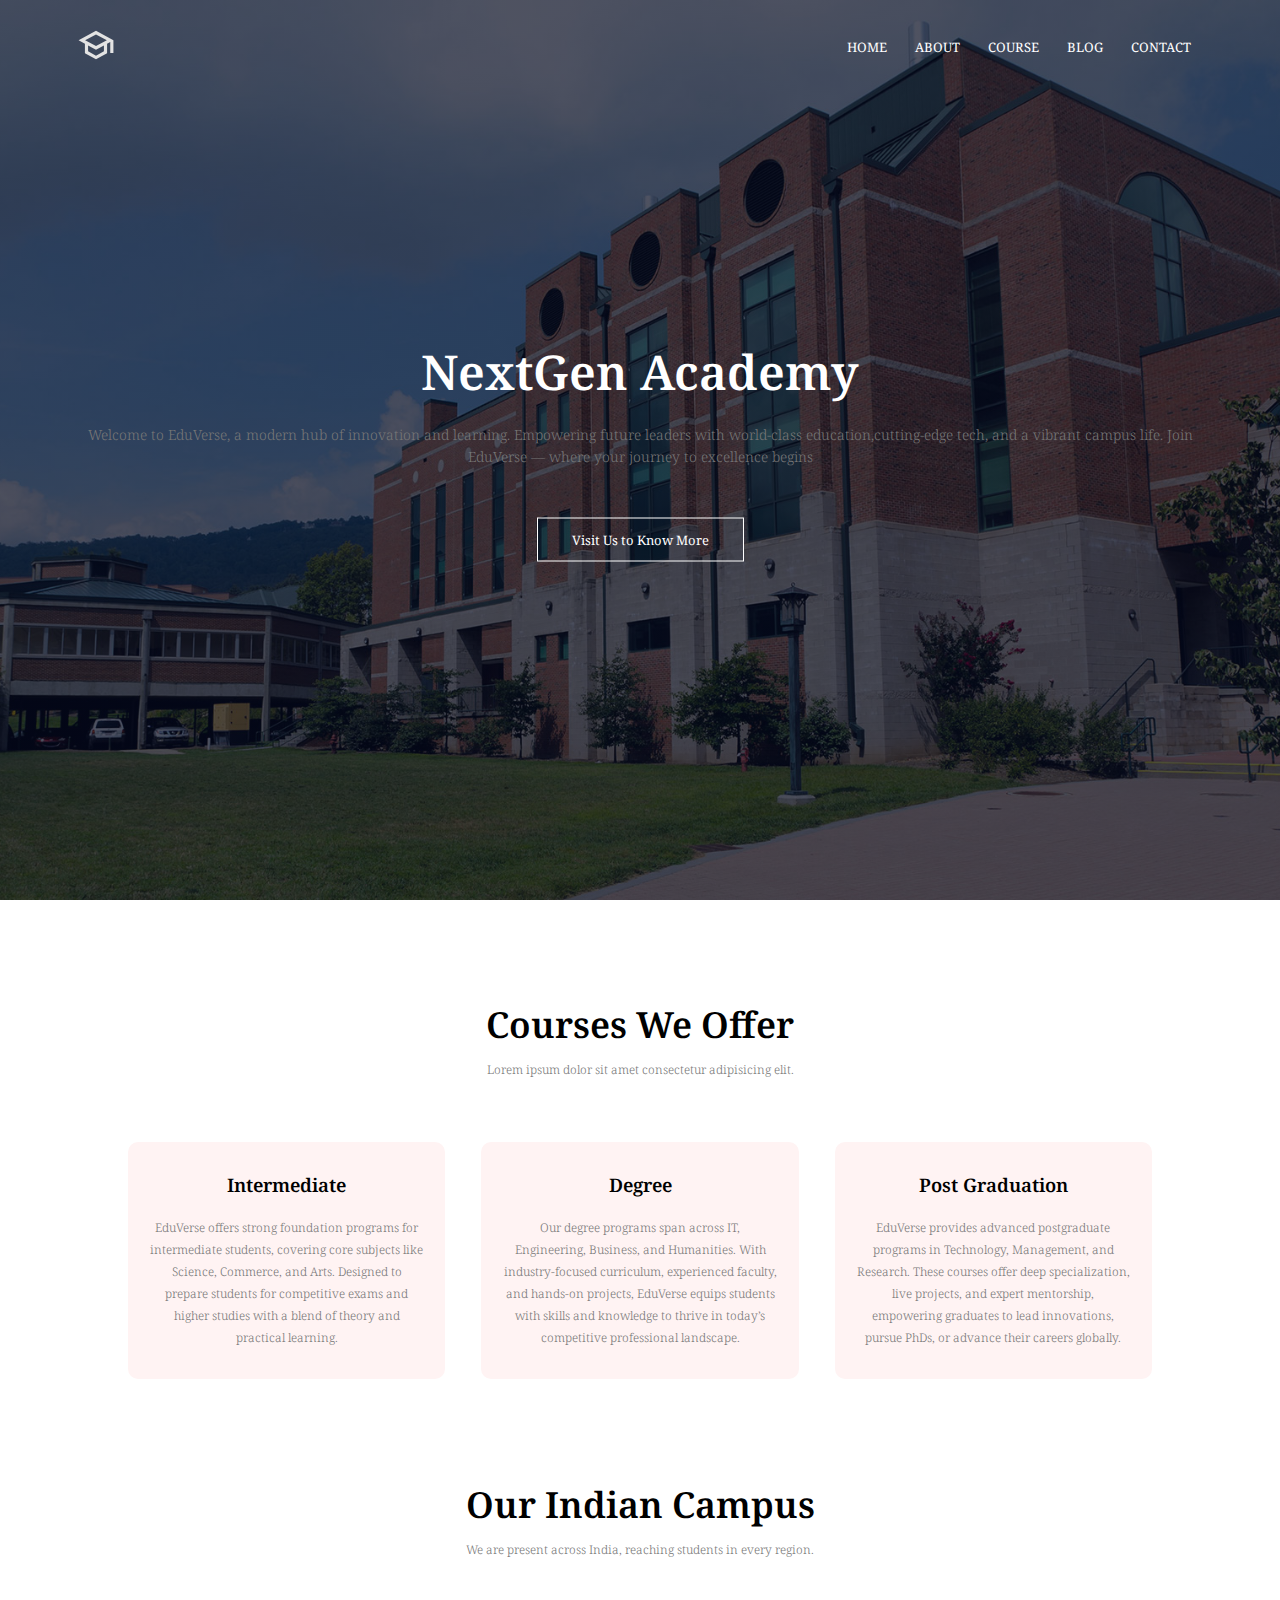
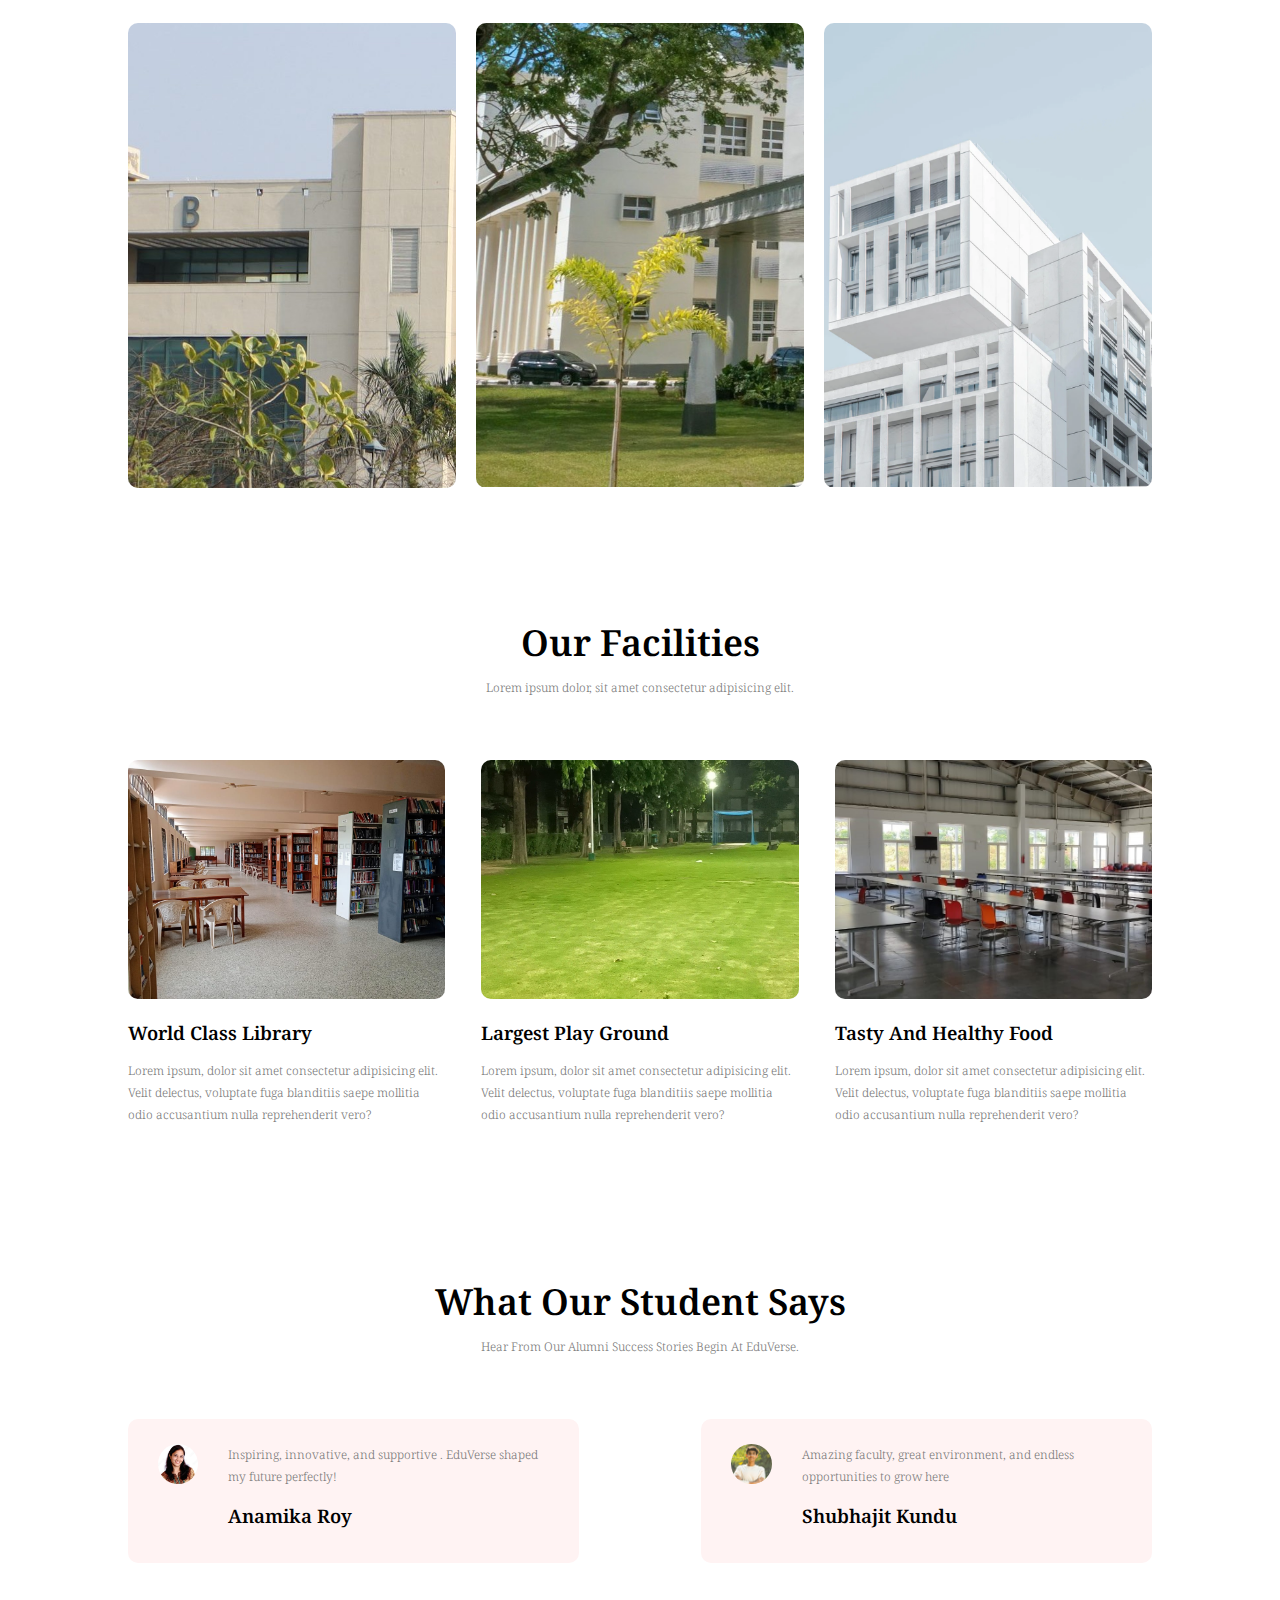
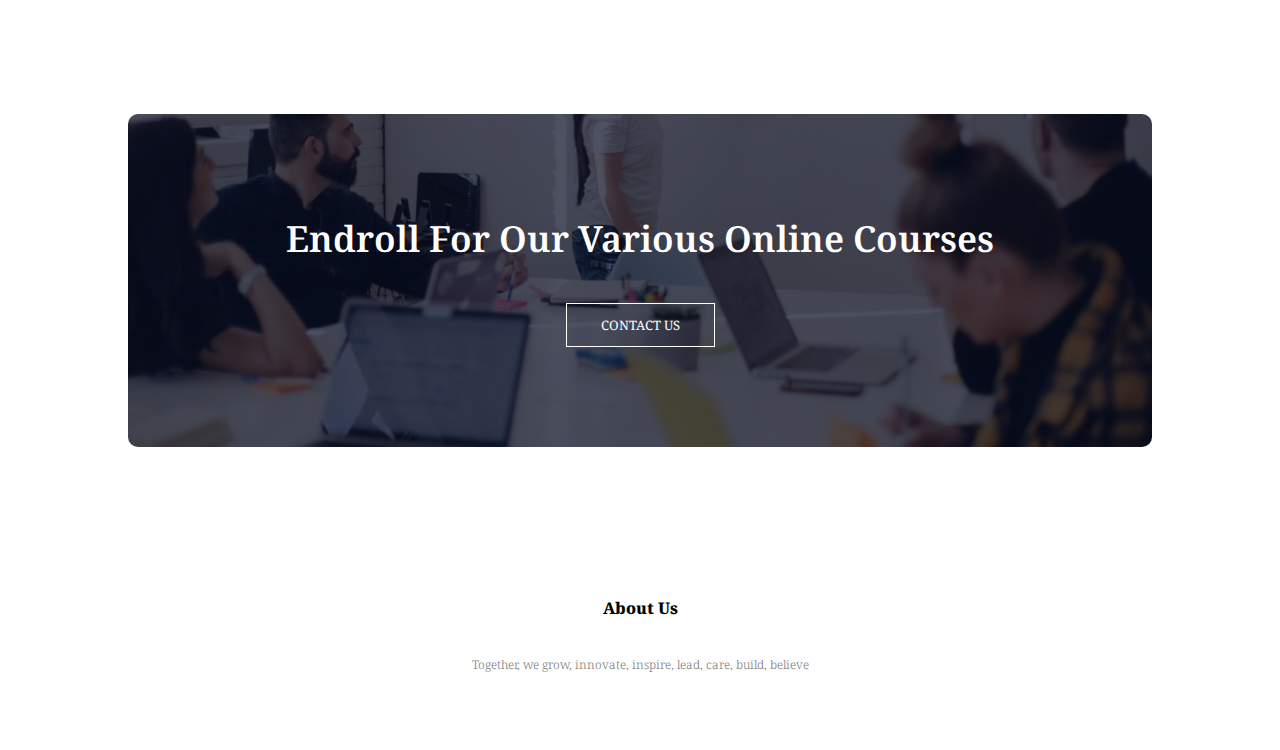
<file: index.html>
<!DOCTYPE html>
<html lang="en">
  <head>
    <meta charset="UTF-8" />
    <meta http-equiv="X-UA-Compatible" content="IE=edge" />
    <meta name="viewport" content="width=device-width, initial-scale=1.0" />
    <title>University Website</title>
    <link rel="stylesheet" href="style.css" />
    <link rel="preconnect" href="https://fonts.googleapis.com" />
    <link rel="preconnect" href="https://fonts.gstatic.com" crossorigin />
    <link
      href="https://fonts.googleapis.com/css2?family=Noto+Serif:ital,wght@0,400;0,700;1,400;1,700&display=swap"
      rel="stylesheet"
    />
    <link rel="stylesheet" href="https://cdnjs.cloudflare.com/ajax/libs/font-awesome/6.2.1/css/all.min.css" integrity="sha512-MV7K8+y+gLIBoVD59lQIYicR65iaqukzvf/nwasF0nqhPay5w/9lJmVM2hMDcnK1OnMGCdVK+iQrJ7lzPJQd1w==" crossorigin="anonymous" referrerpolicy="no-referrer" />    <body>
    <section class="header">
      <nav>
        <a href="index.html" class="logo"><img src="./images/school_24dp_E3E3E3_FILL0_wght400_GRAD0_opsz24.svg" alt="" class="iconlogo" /></a>
        <div class="nav-links" id="navLinks">
          <i class="fa-solid fa fa-xmark" onclick="hideMenu()"></i>
          <ul>
            <li><a href="./index.html">HOME</a></li>
            <li><a href="./about.html">ABOUT</a></li>
            <li><a href="./course.html">COURSE</a></li>
            <li><a href="./blog.html">BLOG</a></li>
            <li><a href="./contact.html">CONTACT</a></li>
          </ul>
        </div>
        <i class="fa-solid fa fa-bars" onclick="showMenu()"></i>
      </nav>
      <div class="text-box">
        <h1>NextGen Academy</h1>
        <p>
          Welcome to EduVerse, a modern hub of innovation and learning. Empowering future leaders with world-class education,cutting-edge tech, and a vibrant campus life. Join EduVerse — where your journey to excellence begins
        </p>
        <a href="" class="hero-btn">Visit Us to Know More</a>
      </div>
    </section>

    <!-- course -->

    <section class="course">
      <h1>Courses We Offer</h1>
      <p>Lorem ipsum dolor sit amet consectetur adipisicing elit.</p>
      <div class="row">
        <div class="course-col">
          <h3>Intermediate</h3>
          <p>EduVerse offers strong foundation programs for intermediate students, covering core subjects like Science, Commerce, and Arts. Designed to prepare students for competitive exams and higher studies with a blend of theory and practical learning.
          </p>
        </div>
        <div class="course-col">
          <h3>Degree</h3>
          <p>Our degree programs span across IT, Engineering, Business, and Humanities. With industry-focused curriculum, experienced faculty, and hands-on projects, EduVerse equips students with skills and knowledge to thrive in today’s competitive professional landscape.
          </p>
        </div>
        <div class="course-col">
          <h3>Post Graduation</h3>
          <p>EduVerse provides advanced postgraduate programs in Technology, Management, and Research. These courses offer deep specialization, live projects, and expert mentorship, empowering graduates to lead innovations, pursue PhDs, or advance their careers globally.
          </p>
        </div>
      </div>
    </section>
<!-- campus -->
    <section class="campus">
      <h1>Our Indian Campus</h1>
      <p>We are present across India, reaching students in every region.</p>
      <div class="row">
        <div class="campus-col">
          <img src="./images/photox-1687709348710-05314eea5476.jpeg" alt="">
          <div class="layer">
            <h3>KOLKATA</h3>
          </div>
        </div>
        <div class="campus-col">
          <img src="./images/delhi college img.jpeg" alt="">
          <div class="layer">
            <h3>DELHI</h3>
          </div>
        </div>
        <div class="campus-col">
          <img src="./images/washington.png" loading="lazy" alt="">
          <div class="layer">
            <h3>PUNE</h3>
          </div>
        </div>
      </div>
    </section>
 <!-- Facilities -->

    <section class="facilities">
      <h1>Our Facilities</h1>
      <p>Lorem ipsum dolor, sit amet consectetur adipisicing elit.</p>
      <div class="row">
        <div class="facilities-col">
          <img src="./images/Libraryimg.jpg" alt="">
          <h3>World Class Library</h3>
          <p>Lorem ipsum, dolor sit amet consectetur adipisicing elit. Velit delectus, voluptate fuga blanditiis saepe mollitia odio accusantium nulla reprehenderit vero?</p>
        </div>
        <div class="facilities-col">
          <img src="./images/playground.jpg" alt="">
          <h3>Largest Play Ground</h3>
          <p>Lorem ipsum, dolor sit amet consectetur adipisicing elit. Velit delectus, voluptate fuga blanditiis saepe mollitia odio accusantium nulla reprehenderit vero?</p>
        </div>
        <div class="facilities-col">
          <img src="./images/mess1.jpeg" alt="">
          <h3>Tasty And Healthy Food</h3>
          <p>Lorem ipsum, dolor sit amet consectetur adipisicing elit. Velit delectus, voluptate fuga blanditiis saepe mollitia odio accusantium nulla reprehenderit vero?</p>
        </div>
      </div>
    </section>

    <!-- testimonials -->

    <section class="testimonials">
      <h1>What Our Student Says</h1>
      <p>Hear From Our Alumni  Success Stories Begin At EduVerse.</p>
      <div class="row">
        <div class="testimonial-col">
          <img src="./images/girlimg.jpg" alt="">
          <div>
            <p>Inspiring, innovative, and supportive . EduVerse shaped my future perfectly!</p>
          <h3>Anamika Roy</h3>
          <i class="fa-solid fa-star"></i>
          <i class="fa-solid fa-star"></i>
          <i class="fa-solid fa-star"></i>
          <i class="fa-solid fa-star"></i>
          <i class="fa-solid fa-star"></i>
          </div>
        </div>
        <div class="testimonial-col">
          <img src="./images/boyimg.jpg" alt="">
          <div>
            <p>Amazing faculty, great environment, and endless opportunities to grow here</p>
          <h3>Shubhajit Kundu</h3>
          <i class="fa-solid fa-star"></i>
          <i class="fa-solid fa-star"></i>
          <i class="fa-solid fa-star"></i>
          <i class="fa-solid fa-star"></i>
          <i class="fa-regular fa-star"></i>
          </div>
        </div>
      </div>
    </section>

    <!----- Call to action ------>

    <section class="cta">
      <h1>Endroll For Our Various Online Courses</h1>
      <a href="" class="hero-btn">CONTACT US</a>
    </section>

    <!--------- footer --------->

    <section class="footer">
      <h4>About Us</h4>
      <p>Together, we grow, innovate, inspire, lead, care, build, believe</p>
      <div class="icons">
        <i class="fa-brands fa-facebook"></i>
        <i class="fa-brands fa-twitter"></i>
        <i class="fa-brands fa-instagram"></i>
        <i class="fa-brands fa-linkedin"></i>
      </div>
    </section>

    <script src="script.js"></script>
  </body>
</html>
</file>
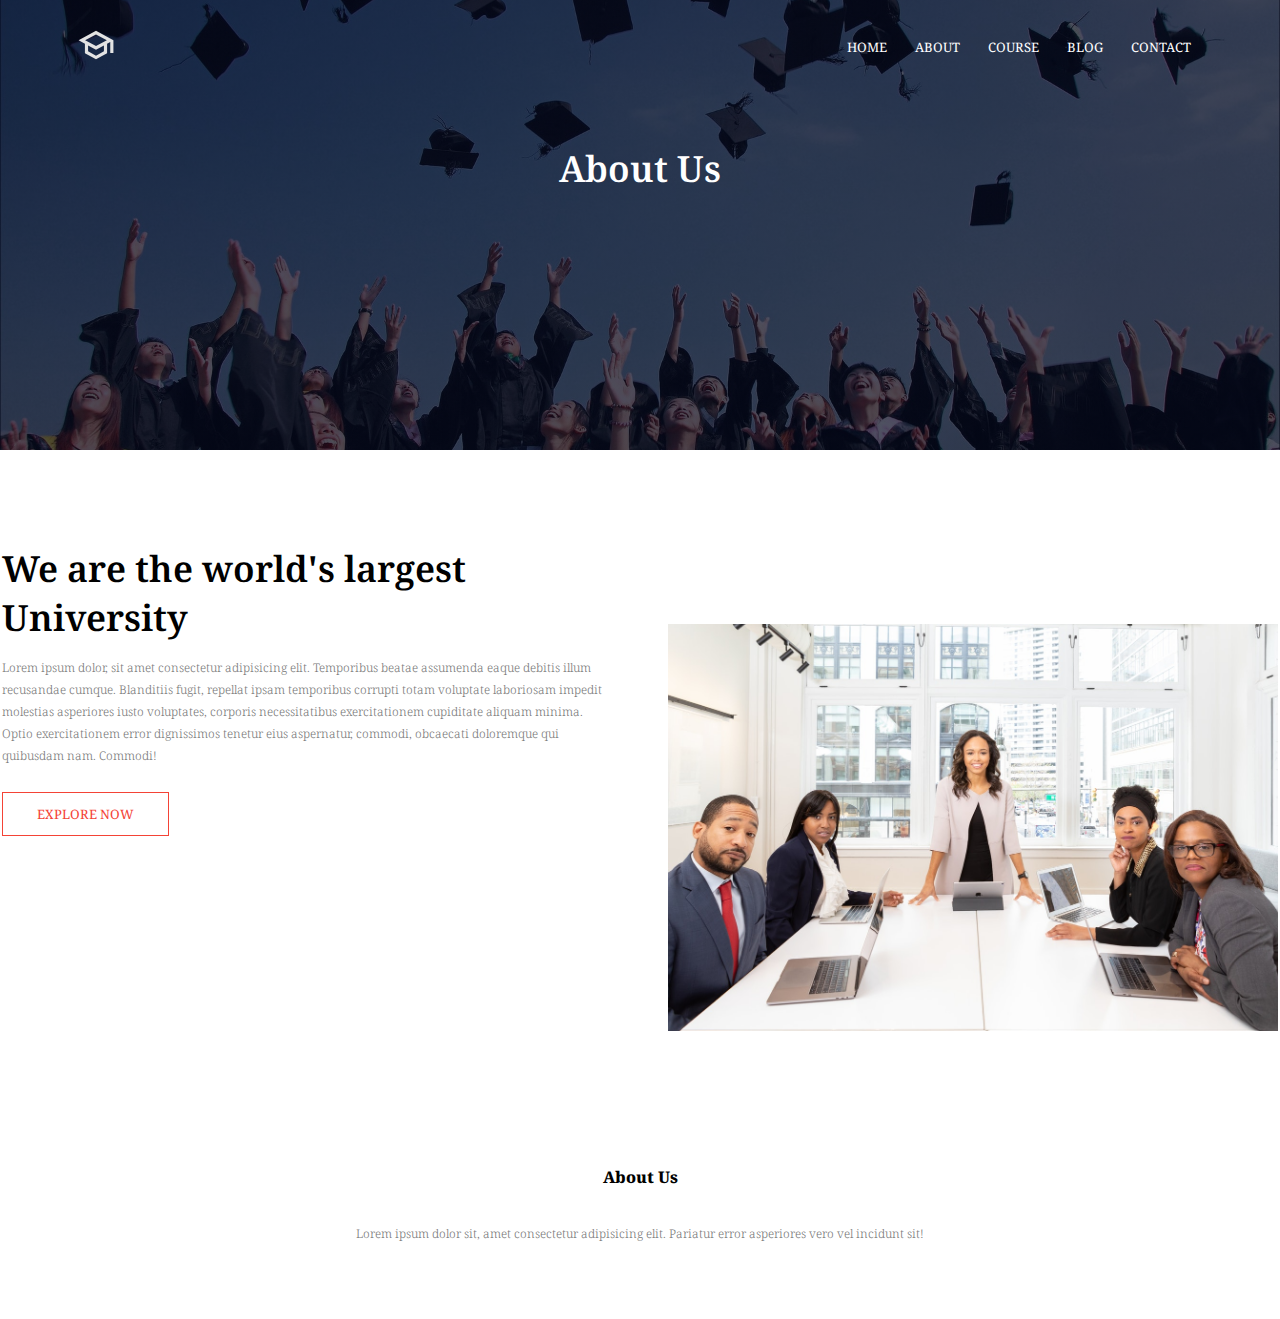
<file: about.html>
<!DOCTYPE html>
<html lang="en">
  <head>
    <meta charset="UTF-8" />
    <meta http-equiv="X-UA-Compatible" content="IE=edge" />
    <meta name="viewport" content="width=device-width, initial-scale=1.0" />
    <title>University Website</title>
    <link rel="stylesheet" href="style.css" />
    <link rel="preconnect" href="https://fonts.googleapis.com" />
    <link rel="preconnect" href="https://fonts.gstatic.com" crossorigin />
    <link
      href="https://fonts.googleapis.com/css2?family=Noto+Serif:ital,wght@0,400;0,700;1,400;1,700&display=swap"
      rel="stylesheet"
    />
    <link rel="stylesheet" href="https://cdnjs.cloudflare.com/ajax/libs/font-awesome/6.2.1/css/all.min.css" integrity="sha512-MV7K8+y+gLIBoVD59lQIYicR65iaqukzvf/nwasF0nqhPay5w/9lJmVM2hMDcnK1OnMGCdVK+iQrJ7lzPJQd1w==" crossorigin="anonymous" referrerpolicy="no-referrer" />    <body>
    <section class="sub-header">
      <nav>
        <a href="index.html" class="logo"><img src="./images/school_24dp_E3E3E3_FILL0_wght400_GRAD0_opsz24.svg" class="iconlogo" alt="" /></a>        <div class="nav-links" id="navLinks">
          <i class="fa-solid fa fa-xmark" onclick="hideMenu()"></i>
          <ul>
            <li><a href="./index.html">HOME</a></li>
            <li><a href="./about.html">ABOUT</a></li>
            <li><a href="./course.html">COURSE</a></li>
            <li><a href="./blog.html">BLOG</a></li>
            <li><a href="./contact.html">CONTACT</a></li>
          </ul>
        </div>
        <i class="fa-solid fa fa-bars" onclick="showMenu()"></i>
      </nav>
      <h1>About Us</h1>
    </section>

    <!-- about us content -->

    <section class="about-us">
      <div class="row" >
        <div class="about-col" >
          <h1>We are the world's largest University</h1>
          <p>Lorem ipsum dolor, sit amet consectetur adipisicing elit. Temporibus beatae assumenda eaque debitis illum recusandae cumque. Blanditiis fugit, repellat ipsam temporibus corrupti totam voluptate laboriosam impedit molestias asperiores iusto voluptates, corporis necessitatibus exercitationem cupiditate aliquam minima. Optio exercitationem error dignissimos tenetur eius aspernatur, commodi, obcaecati doloremque qui quibusdam nam. Commodi!</p>
          <a href="" class="hero-btn red-btn">EXPLORE NOW</a>
        </div>
        <div class="about-col">
          <img src="images/about.jpg" alt="">
        </div>
      </div>
    </section>



    <section class="footer">
      <h4>About Us</h4>
      <p>Lorem ipsum dolor sit, amet consectetur adipisicing elit. Pariatur error asperiores vero vel incidunt sit!</p>
      <div class="icons">
        <i class="fa-brands fa-facebook"></i>
        <i class="fa-brands fa-twitter"></i>
        <i class="fa-brands fa-instagram"></i>
        <i class="fa-brands fa-linkedin"></i>
      </div>
    </section>

    <script src="script.js"></script>
  </body>
</html>
</file>
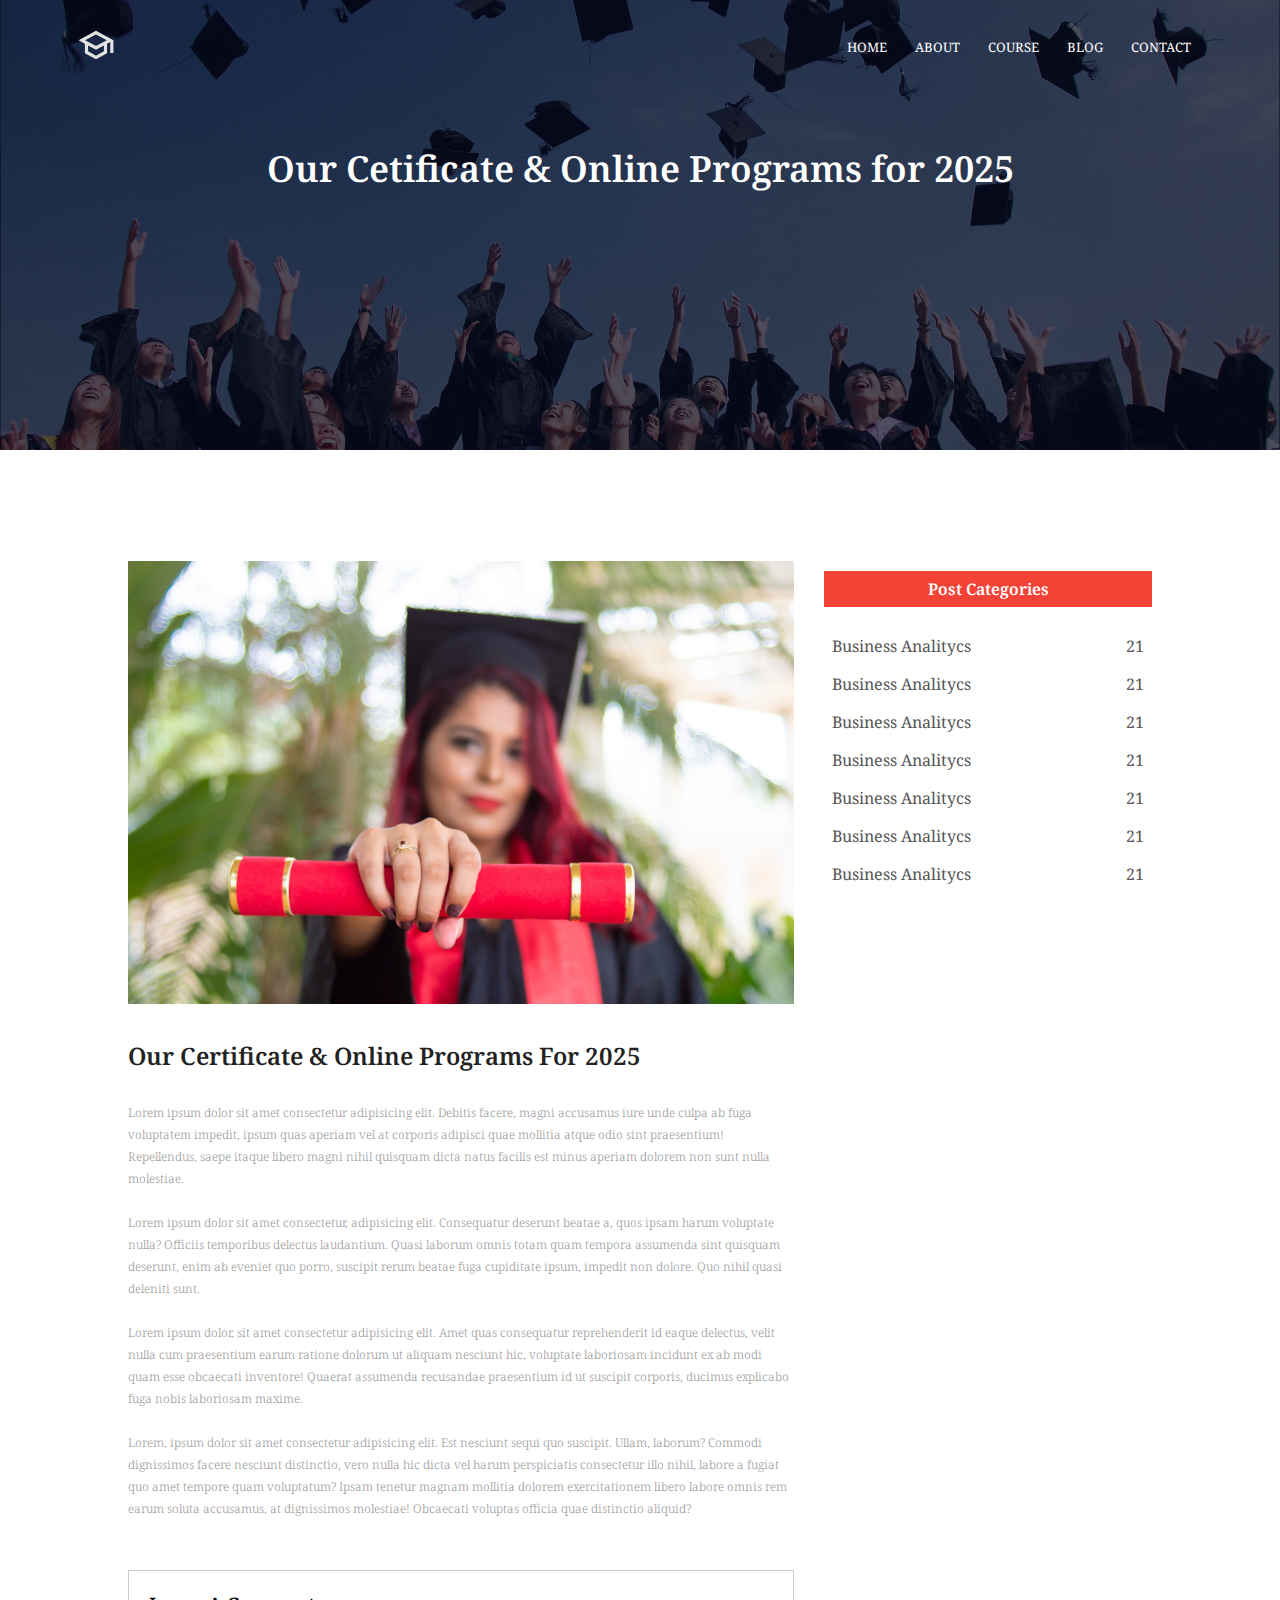
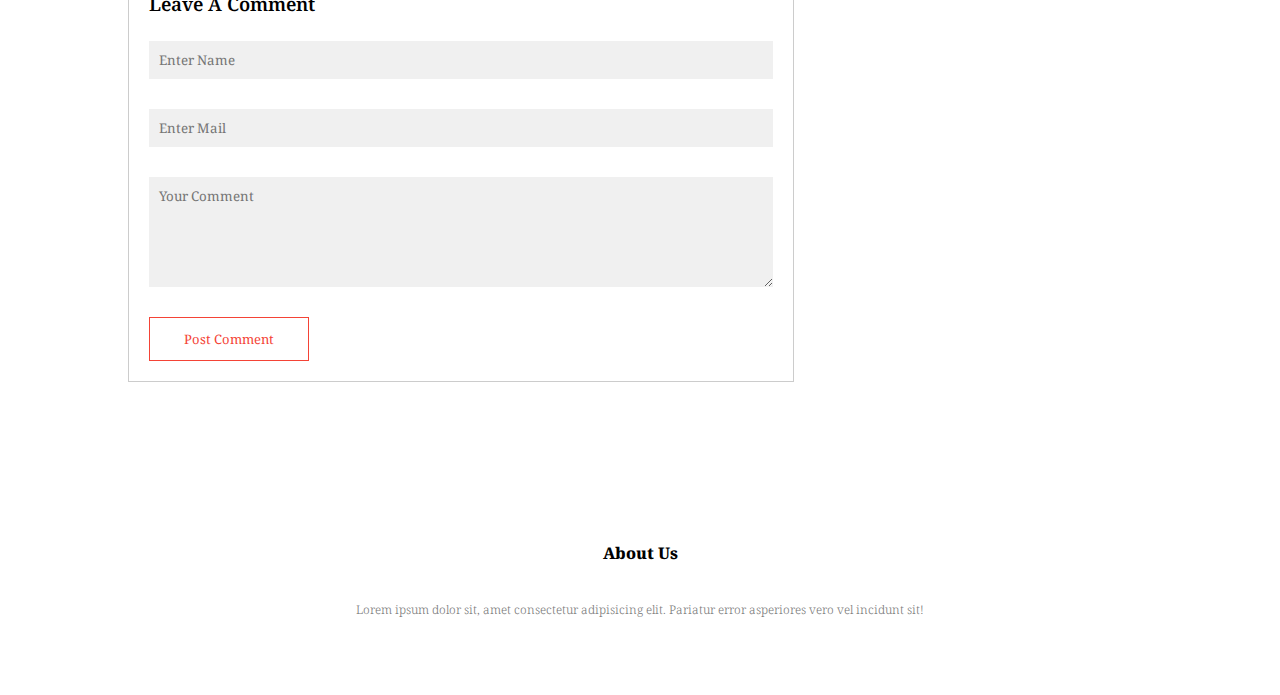
<file: blog.html>
<!DOCTYPE html>
<html lang="en">
  <head>
    <meta charset="UTF-8" />
    <meta http-equiv="X-UA-Compatible" content="IE=edge" />
    <meta name="viewport" content="width=device-width, initial-scale=1.0" />
    <title>University Website</title>
    <link rel="stylesheet" href="style.css" />
    <link rel="preconnect" href="https://fonts.googleapis.com" />
    <link rel="preconnect" href="https://fonts.gstatic.com" crossorigin />
    <link
      href="https://fonts.googleapis.com/css2?family=Noto+Serif:ital,wght@0,400;0,700;1,400;1,700&display=swap"
      rel="stylesheet"
    />
    <link rel="stylesheet" href="https://cdnjs.cloudflare.com/ajax/libs/font-awesome/6.2.1/css/all.min.css" integrity="sha512-MV7K8+y+gLIBoVD59lQIYicR65iaqukzvf/nwasF0nqhPay5w/9lJmVM2hMDcnK1OnMGCdVK+iQrJ7lzPJQd1w==" crossorigin="anonymous" referrerpolicy="no-referrer" />    <body>
    <section class="sub-header">
      <nav>
        <a href="index.html" class="logo"><img src="./images/school_24dp_E3E3E3_FILL0_wght400_GRAD0_opsz24.svg" class="iconlogo" alt="" /></a>
        <div class="nav-links" id="navLinks">
          <i class="fa-solid fa fa-xmark" onclick="hideMenu()"></i>
          <ul>
            <li><a href="./index.html">HOME</a></li>
            <li><a href="./about.html">ABOUT</a></li>
            <li><a href="./course.html">COURSE</a></li>
            <li><a href="./blog.html">BLOG</a></li>
            <li><a href="./contact.html">CONTACT</a></li>
          </ul>
        </div>
        <i class="fa-solid fa fa-bars" onclick="showMenu()"></i>
      </nav>
      <h1>Our Cetificate & Online Programs for 2025 </h1>
    </section>

    <!--blog page content-->

    <section class="blog-content">
      <div class="row">
        <div class="blog-left">
          <img src="./images/certificate.jpg" alt="">
          <h2>Our Certificate & Online Programs For 2025</h2>
          <p>Lorem ipsum dolor sit amet consectetur adipisicing elit. Debitis facere, magni accusamus iure unde culpa ab fuga voluptatem impedit, ipsum quas aperiam vel at corporis adipisci quae mollitia atque odio sint praesentium! Repellendus, saepe itaque libero magni nihil quisquam dicta natus facilis est minus aperiam dolorem non sunt nulla molestiae.</p>
          <br>
          <p>Lorem ipsum dolor sit amet consectetur, adipisicing elit. Consequatur deserunt beatae a, quos ipsam harum voluptate nulla? Officiis temporibus delectus laudantium. Quasi laborum omnis totam quam tempora assumenda sint quisquam deserunt, enim ab eveniet quo porro, suscipit rerum beatae fuga cupiditate ipsum, impedit non dolore. Quo nihil quasi deleniti sunt.</p>
          <br>
          <p>Lorem ipsum dolor, sit amet consectetur adipisicing elit. Amet quas consequatur reprehenderit id eaque delectus, velit nulla cum praesentium earum ratione dolorum ut aliquam nesciunt hic, voluptate laboriosam incidunt ex ab modi quam esse obcaecati inventore! Quaerat assumenda recusandae praesentium id ut suscipit corporis, ducimus explicabo fuga nobis laboriosam maxime.</p>
          <br>
          <p>Lorem, ipsum dolor sit amet consectetur adipisicing elit. Est nesciunt sequi quo suscipit. Ullam, laborum? Commodi dignissimos facere nesciunt distinctio, vero nulla hic dicta vel harum perspiciatis consectetur illo nihil, labore a fugiat quo amet tempore quam voluptatum? Ipsam tenetur magnam mollitia dolorem exercitationem libero labore omnis rem earum soluta accusamus, at dignissimos molestiae! Obcaecati voluptas officia quae distinctio aliquid?</p>
        
          <div class="comment-box">
            <h3>Leave A Comment</h3>
            <form class="comment-form">
              <input type="text" placeholder="Enter Name">
              <input type="email" placeholder="Enter Mail">
              <textarea rows="5" placeholder="Your Comment"></textarea>
              <button type="submit" class="hero-btn red-btn">Post Comment</button>
            </form>
          </div>
        
        
        </div>
        <div class="blog-right">
          <h3>Post Categories</h3>
          <div>
            <span>Business Analitycs</span>
            <span>21</span>
          </div>
          <div>
            <span>Business Analitycs</span>
            <span>21</span>
          </div>
          <div>
            <span>Business Analitycs</span>
            <span>21</span>
          </div>
          <div>
            <span>Business Analitycs</span>
            <span>21</span>
          </div>
          <div>
            <span>Business Analitycs</span>
            <span>21</span>
          </div>
          <div>
            <span>Business Analitycs</span>
            <span>21</span>
          </div>
          <div>
            <span>Business Analitycs</span>
            <span>21</span>
          </div>
        </div>
      </div>
    </section>


    <!--end-->


    <section class="footer">
      <h4>About Us</h4>
      <p>Lorem ipsum dolor sit, amet consectetur adipisicing elit. Pariatur error asperiores vero vel incidunt sit!</p>
      <div class="icons">
        <i class="fa-brands fa-facebook"></i>
        <i class="fa-brands fa-twitter"></i>
        <i class="fa-brands fa-instagram"></i>
        <i class="fa-brands fa-linkedin"></i>
      </div>
    </section>

    <script src="script.js"></script>
  </body>
</html>
</file>
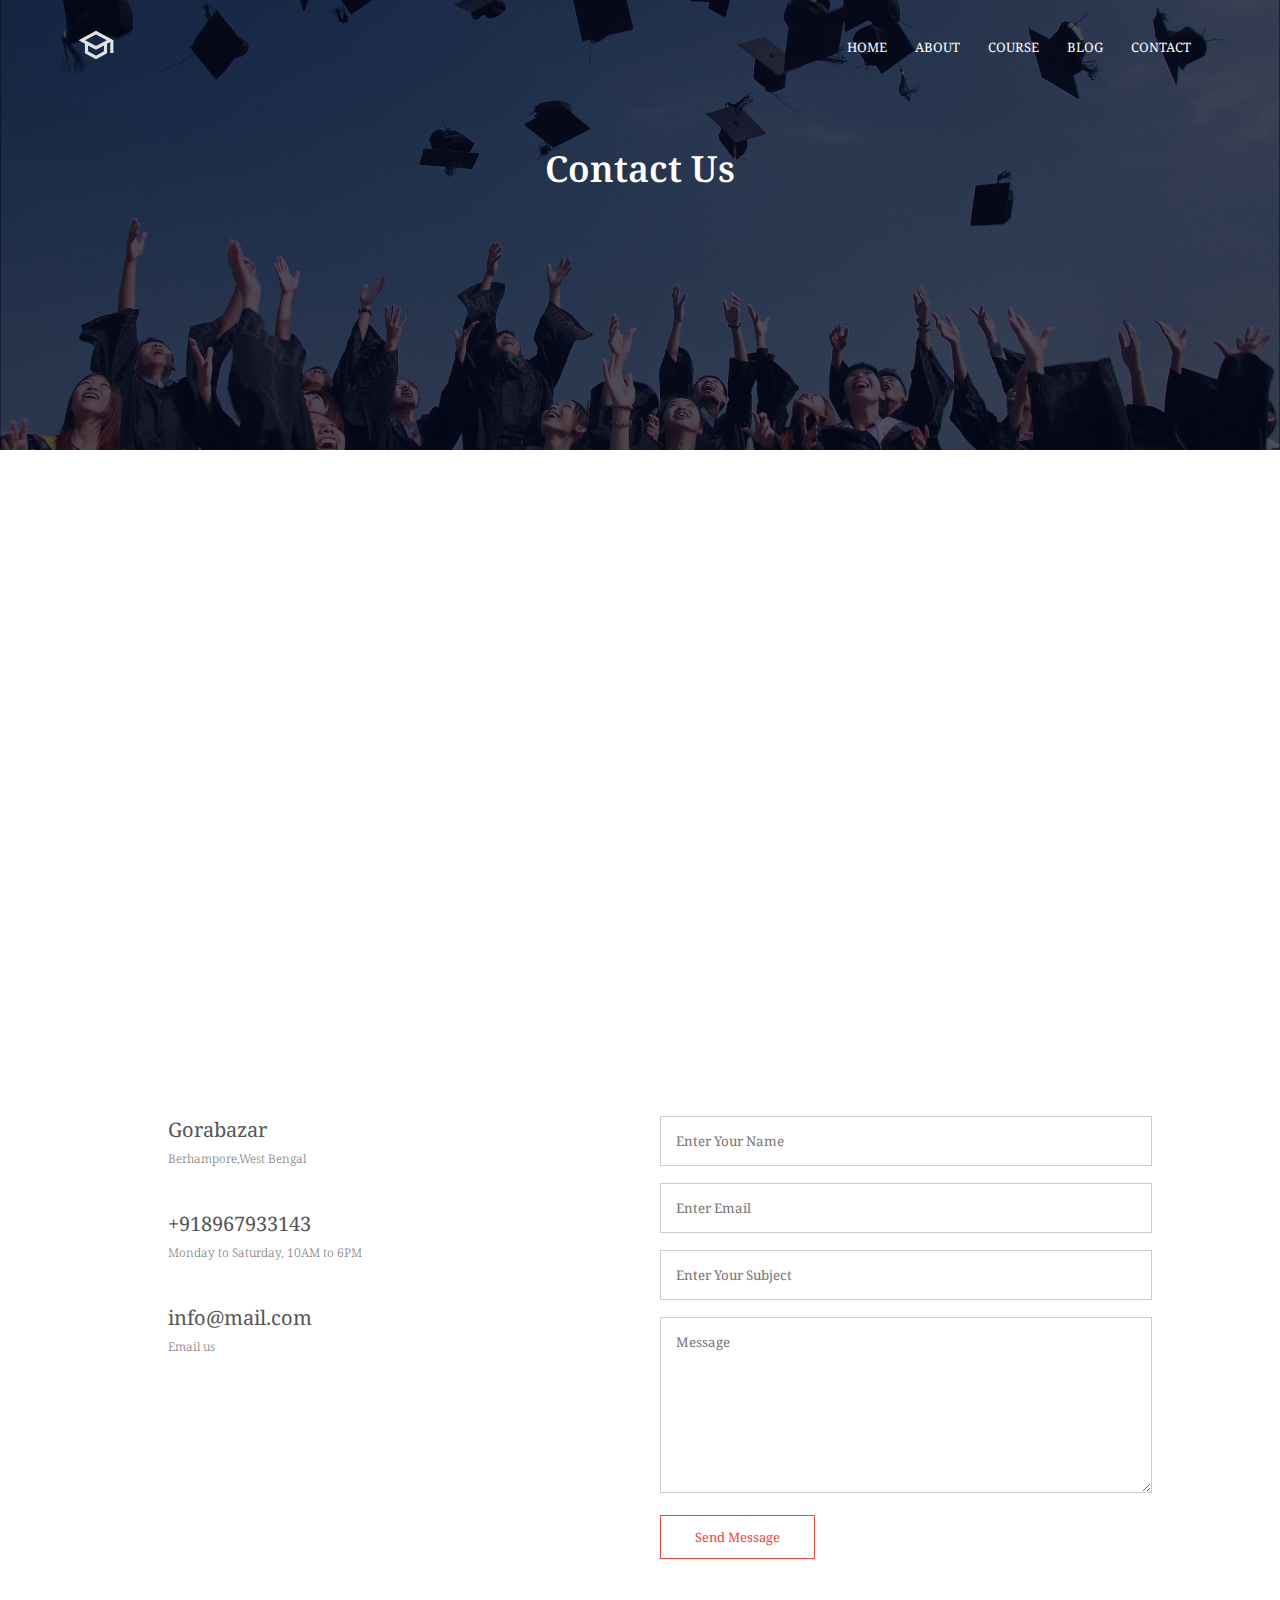
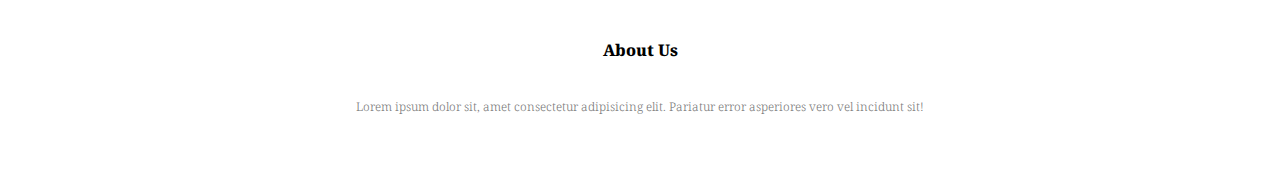
<file: contact.html>
<!DOCTYPE html>
<html lang="en">
  <head>
    <meta charset="UTF-8" />
    <meta http-equiv="X-UA-Compatible" content="IE=edge" />
    <meta name="viewport" content="width=device-width, initial-scale=1.0" />
    <title>University Website</title>
    <link rel="stylesheet" href="style.css" />
    <link rel="preconnect" href="https://fonts.googleapis.com" />
    <link rel="preconnect" href="https://fonts.gstatic.com" crossorigin />
    <link
      href="https://fonts.googleapis.com/css2?family=Noto+Serif:ital,wght@0,400;0,700;1,400;1,700&display=swap"
      rel="stylesheet"
    />
    <link rel="stylesheet" href="https://cdnjs.cloudflare.com/ajax/libs/font-awesome/6.2.1/css/all.min.css" integrity="sha512-MV7K8+y+gLIBoVD59lQIYicR65iaqukzvf/nwasF0nqhPay5w/9lJmVM2hMDcnK1OnMGCdVK+iQrJ7lzPJQd1w==" crossorigin="anonymous" referrerpolicy="no-referrer" />    <body>
    <section class="sub-header">
      <nav>
        <a href="index.html" class="logo"><img src="./images/school_24dp_E3E3E3_FILL0_wght400_GRAD0_opsz24.svg" class="iconlogo" alt="" /></a>
        <div class="nav-links" id="navLinks">
          <i class="fa-solid fa fa-xmark" onclick="hideMenu()"></i>
          <ul>
            <li><a href="./index.html">HOME</a></li>
            <li><a href="./about.html">ABOUT</a></li>
            <li><a href="./course.html">COURSE</a></li>
            <li><a href="./blog.html">BLOG</a></li>
            <li><a href="./contact.html">CONTACT</a></li>
          </ul>
        </div>
        <i class="fa-solid fa fa-bars" onclick="showMenu()"></i>
      </nav>
      <h1>Contact Us</h1>
    </section>



    <!--------contact us--------->
    <section class="location">
      <iframe src="https://www.google.com/maps/embed?pb=!1m18!1m12!1m3!1d58272.57927711243!2d88.21866885246892!3d24.100222228675925!2m3!1f0!2f0!3f0!3m2!1i1024!2i768!4f13.1!3m3!1m2!1s0x39f97dd5c0281a4d%3A0xcde56981df08cd8!2sBerhampore%2C%20West%20Bengal!5e0!3m2!1sen!2sin!4v1744480818260!5m2!1sen!2sin" width="600" height="450" style="border:0;" allowfullscreen="" loading="lazy" referrerpolicy="no-referrer-when-downgrade"></iframe>
    </section>

    <section class="contact-us">
      <div class="row">
        <div class="contact-col">
          <div>
            <i class="fa-solid fa-house"></i>
            <span>
            <h5>Gorabazar</h5>
            <p>Berhampore,West Bengal</p>
          </span>
          </div>
          <div>
            <i class="fa-solid fa-phone"></i>
            <span>
            <h5>+918967933143</h5>
            <p>Monday to Saturday, 10AM to 6PM</p>
          </span>
          </div>
          <div>
            <i class="fa-solid fa-envelope"></i>
            <span>
            <h5>info@mail.com</h5>
            <p>Email us </p>
          </span>
          </div>
        </div>
        <div class="contact-col">
          <form action="form-handler.php" method = "post">
            <input type="text" name="name" placeholder="Enter Your Name" required>
            <input type="email" name="email" placeholder="Enter Email" required>
            <input type="text" name="subject" placeholder="Enter Your Subject" required>
            <textarea rows="8" name="message" placeholder="Message" required></textarea>
            <button type="submit" class="hero-btn red-btn">Send Message</button>
            
          </form>
        </div>
      </div>
    </section>

    



    <section class="footer">
      <h4>About Us</h4>
      <p>Lorem ipsum dolor sit, amet consectetur adipisicing elit. Pariatur error asperiores vero vel incidunt sit!</p>
      <div class="icons">
        <i class="fa-brands fa-facebook"></i>
        <i class="fa-brands fa-twitter"></i>
        <i class="fa-brands fa-instagram"></i>
        <i class="fa-brands fa-linkedin"></i>
      </div>
    </section>

    <script src="script.js"></script>
  </body>
</html>
</file>
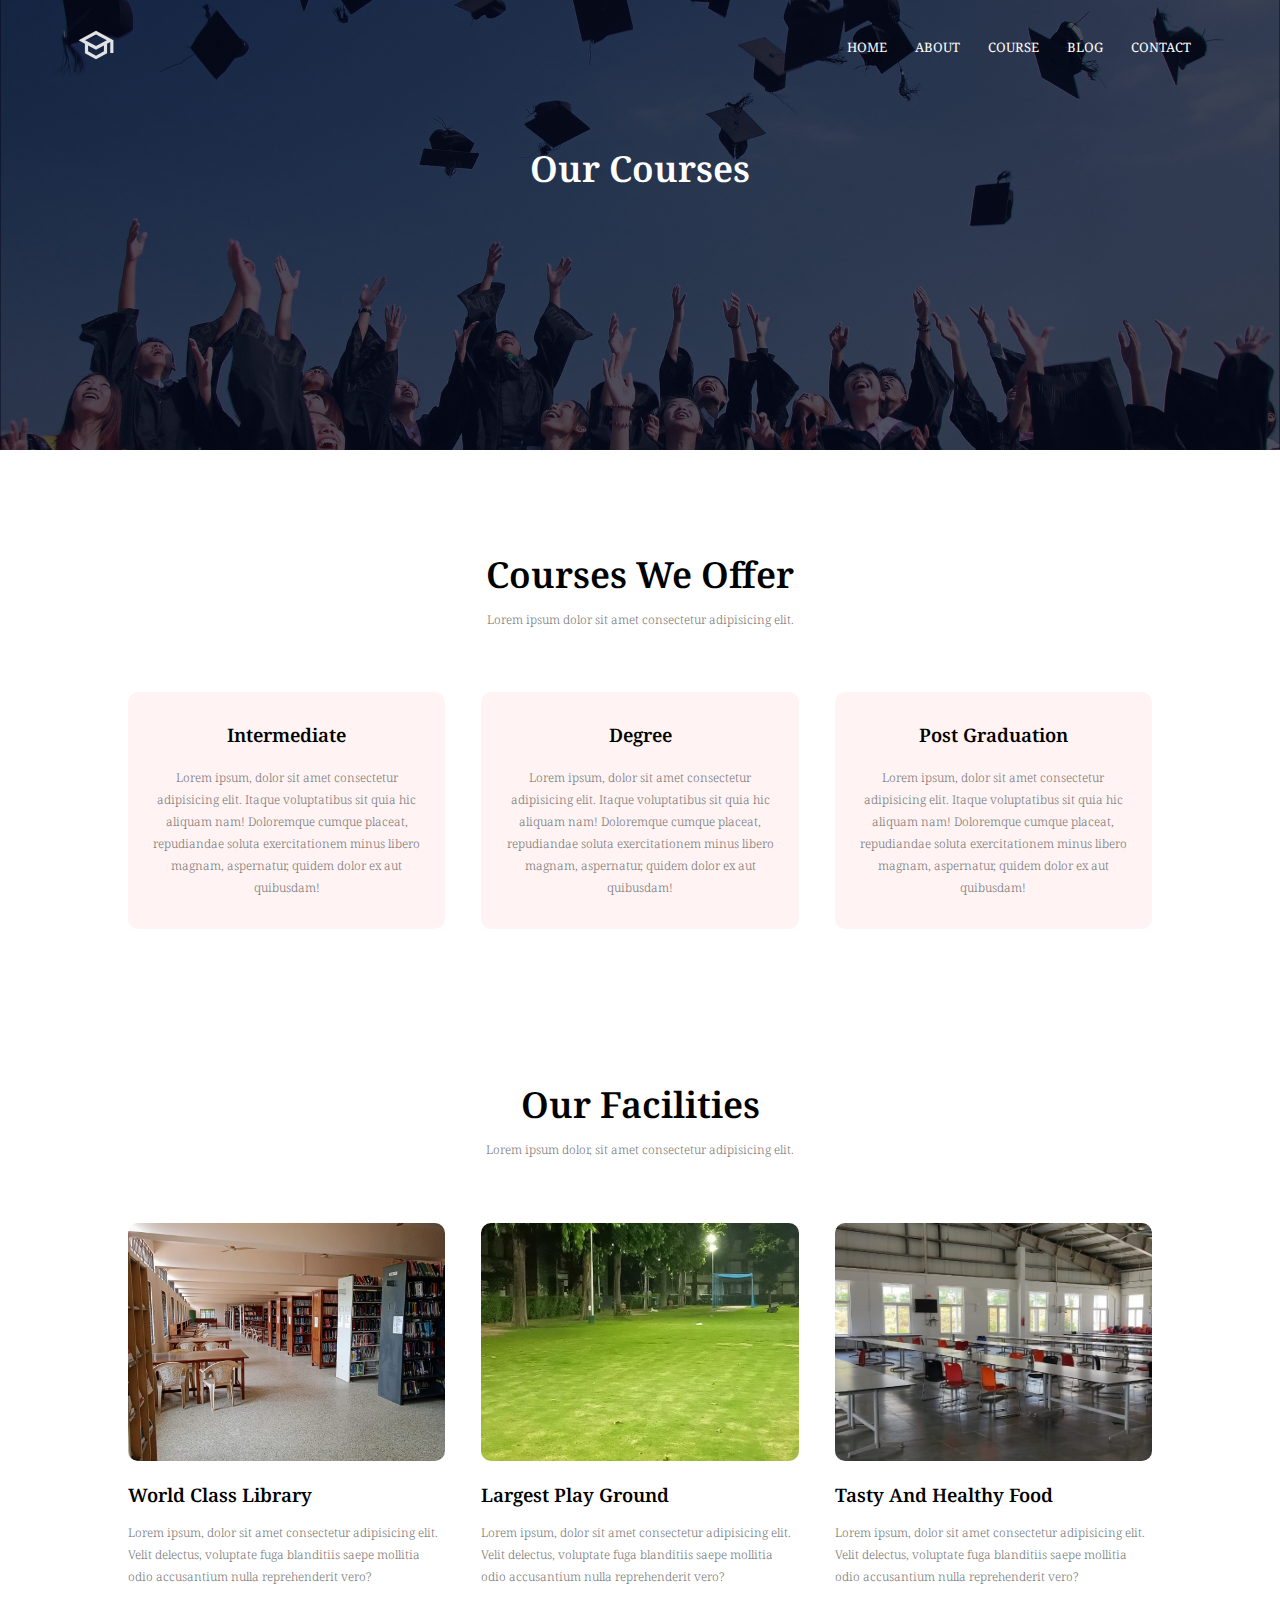
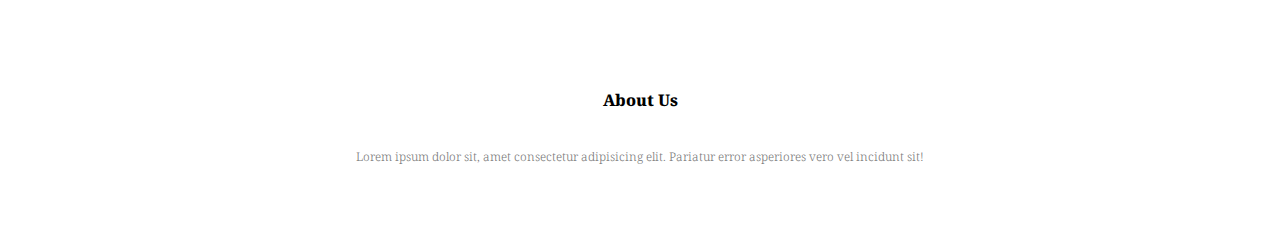
<file: course.html>
<!DOCTYPE html>
<html lang="en">
  <head>
    <meta charset="UTF-8" />
    <meta http-equiv="X-UA-Compatible" content="IE=edge" />
    <meta name="viewport" content="width=device-width, initial-scale=1.0" />
    <title>University Website</title>
    <link rel="stylesheet" href="style.css" />
    <link rel="preconnect" href="https://fonts.googleapis.com" />
    <link rel="preconnect" href="https://fonts.gstatic.com" crossorigin />
    <link
      href="https://fonts.googleapis.com/css2?family=Noto+Serif:ital,wght@0,400;0,700;1,400;1,700&display=swap"
      rel="stylesheet"
    />
    <link rel="stylesheet" href="https://cdnjs.cloudflare.com/ajax/libs/font-awesome/6.2.1/css/all.min.css" integrity="sha512-MV7K8+y+gLIBoVD59lQIYicR65iaqukzvf/nwasF0nqhPay5w/9lJmVM2hMDcnK1OnMGCdVK+iQrJ7lzPJQd1w==" crossorigin="anonymous" referrerpolicy="no-referrer" />    <body>
    <section class="sub-header">
      <nav>
        <a href="index.html" class="logo"><img src="./images/school_24dp_E3E3E3_FILL0_wght400_GRAD0_opsz24.svg" class="iconlogo" alt="" /></a>        <div class="nav-links" id="navLinks">
          <i class="fa-solid fa fa-xmark" onclick="hideMenu()"></i>
          <ul>
            <li><a href="./index.html">HOME</a></li>
            <li><a href="./about.html">ABOUT</a></li>
            <li><a href="./course.html">COURSE</a></li>
            <li><a href="./blog.html">BLOG</a></li>
            <li><a href="./contact.html">CONTACT</a></li>
          </ul>
        </div>
        <i class="fa-solid fa fa-bars" onclick="showMenu()"></i>
      </nav>
      <h1>Our Courses</h1>
    </section>

   <!--course-->

   <section class="course">
    <h1>Courses We Offer</h1>
    <p>Lorem ipsum dolor sit amet consectetur adipisicing elit.</p>
    <div class="row">
      <div class="course-col">
        <h3>Intermediate</h3>
        <p>Lorem ipsum, dolor sit amet consectetur adipisicing elit.
           Itaque voluptatibus sit quia hic aliquam nam! Doloremque cumque placeat, 
           repudiandae soluta exercitationem minus libero magnam, aspernatur, 
           quidem dolor ex aut quibusdam!
        </p>
      </div>
      <div class="course-col">
        <h3>Degree</h3>
        <p>Lorem ipsum, dolor sit amet consectetur adipisicing elit.
           Itaque voluptatibus sit quia hic aliquam nam! Doloremque cumque placeat, 
           repudiandae soluta exercitationem minus libero magnam, aspernatur, 
           quidem dolor ex aut quibusdam!
        </p>
      </div>
      <div class="course-col">
        <h3>Post Graduation</h3>
        <p>Lorem ipsum, dolor sit amet consectetur adipisicing elit.
           Itaque voluptatibus sit quia hic aliquam nam! Doloremque cumque placeat, 
           repudiandae soluta exercitationem minus libero magnam, aspernatur, 
           quidem dolor ex aut quibusdam!
        </p>
      </div>
    </div>
  </section>

  <!----- facitlities------->

  <section class="facilities">
    <h1>Our Facilities</h1>
    <p>Lorem ipsum dolor, sit amet consectetur adipisicing elit.</p>
    <div class="row">
      <div class="facilities-col">
        <img src="./images/Libraryimg.jpg" alt="">
        <h3>World Class Library</h3>
        <p>Lorem ipsum, dolor sit amet consectetur adipisicing elit. Velit delectus, voluptate fuga blanditiis saepe mollitia odio accusantium nulla reprehenderit vero?</p>
      </div>
      <div class="facilities-col">
        <img src="./images/playground.jpg" alt="">
        <h3>Largest Play Ground</h3>
        <p>Lorem ipsum, dolor sit amet consectetur adipisicing elit. Velit delectus, voluptate fuga blanditiis saepe mollitia odio accusantium nulla reprehenderit vero?</p>
      </div>
      <div class="facilities-col">
        <img src="./images/mess1.jpeg" alt="">
        <h3>Tasty And Healthy Food</h3>
        <p>Lorem ipsum, dolor sit amet consectetur adipisicing elit. Velit delectus, voluptate fuga blanditiis saepe mollitia odio accusantium nulla reprehenderit vero?</p>
      </div>
    </div>
  </section>

<!--end facilities-->

    <section class="footer">
      <h4>About Us</h4>
      <p>Lorem ipsum dolor sit, amet consectetur adipisicing elit. Pariatur error asperiores vero vel incidunt sit!</p>
      <div class="icons">
        <i class="fa-brands fa-facebook"></i>
        <i class="fa-brands fa-twitter"></i>
        <i class="fa-brands fa-instagram"></i>
        <i class="fa-brands fa-linkedin"></i>
      </div>
    </section>

    <script src="script.js"></script>
  </body>
</html>
</file>
<file: style.css>
* {
  font-family: "Noto Serif", serif;
  margin: 0;
  padding: 0;
  box-sizing: border-box;
}
.header {
  min-height: 100vh;
  width: 100%;
  background-image: linear-gradient(rgba(4, 9, 30, 0.7), rgba(4, 9, 30, 0.7)),
    url(./images/Blog-banner-image-1.jpg);
  background-position: center;
  background-size: cover;
  position: relative;
}

nav {
  display: flex;
  padding: 2% 6%;
  justify-content: space-between;
  align-items: center;
}
nav img {
  width: 150px;
}
.nav-links {
  flex: 1;
  text-align: right;
}

.logo{
  display: block;
}

.iconlogo{
  height: 38px;
  width: 38px;
}

.nav-links ul li {
  list-style: none;
  display: inline-block;
  padding: 8px 12px;
  position: relative;
}
.nav-links ul li a {
  color: #fff;
  text-decoration: none;
  font-size: 13px;
}
.nav-links ul li::after {
  content: "";
  width: 0%;
  height: 2px;
  background: #f44336;
  display: block;
  margin: auto;
  transition: 0.5s;
}
.nav-links ul li:hover::after {
  width: 100%;
}
.text-box {
  position: absolute;
  top: 50%;
  right: 50%;
  transform: translate(50%, -50%);
  text-align: center;
  color: #fff;
  width: 90%;
}
.text-box h1 {
  font-size: 48px;
}
.text-box p {
  margin: 10px 0 40px;
  font-size: 14px;
}
.hero-btn {
  display: inline-block;
  text-decoration: none;
  color: #fff;
  border: 1px solid #fff;
  padding: 12px 34px;
  font-size: 13px;
  background-color: transparent;
  position: relative;
  cursor: pointer;
}
.hero-btn:hover {
  border: 1px solid #f44336;
  background: #f44336;
  transition: 1s;
  color: #fff;
}
nav .fa {
  display: none;
}
@media (max-width: 700px) {
  .text-box h1 {
    font-size: 20px;
  }
  .nav-links ul li {
    display: block;
  }
  .nav-links {
    position: absolute;
    background: #f44336;
    height: 100vh;
    width: 200px;
    top: -800px;
    right: 0px;
    text-align: left;
    z-index: 2;
    transition: 0.7s;
  }
  nav .fa {
    display: block;
    color: #fff;
    margin: 10px;
    font-size: 22px;
    cursor: pointer;
  }
  .nav-links ul {
    padding: 30px;
  }
}

/* course */

.course {
  width: 80%;
  margin: auto;
  text-align: center;
  padding-top: 100px;
}
h1 {
  font-size: 36px;
  font-weight: 600;
}
p {
  color: #777;
  font-size: 12px;
  font-weight: 300;
  line-height: 22px;
  padding: 10px;
}
.row {
  margin-top: 5%;
  display: flex;
  justify-content: space-between;
}
.course-col {
  flex-basis: 31%;
  background-color: #fff3f3;
  border-radius: 10px;
  margin-bottom: 5%;
  padding: 20px 12px;
  box-sizing: border-box;
  transition: 0.5s;
}
h3 {
  text-align: center;
  font-weight: 600;
  margin: 10px 0;
}
.course-col:hover {
  box-shadow: 0 0 20px 0px rgba(0, 0, 0, 0.2);
}
@media (max-width: 700px) {
  .row {
    flex-direction: column;
  }
}

/* campus */

.campus {
  width: 80%;
  margin: auto;
  text-align: center;
  padding-top: 50px;
}
.campus-col {
  flex-basis: 32%;
  border-radius: 10px;
  margin-bottom: 30px;
  position: relative;
  overflow: hidden;
}
.campus-col img {
  width: 100%;
  display: block;
}

.layer {
  background: transparent;
  height: 100%;
  width: 100%;
  position: absolute;
  top: 0;
  left: 0;
  transition: 0.5s;
}
.layer:hover {
  background: rgba(85, 169, 243,0.6);
}
.layer h3 {
  width: 100%;
  font-weight: 300;
  color: #fff;
  font-size: 20px;
  bottom: 0;
  left: 50%;
  transform: translateX(-50%);
  position: absolute;
  opacity: 0;
  transition: 0.5s;
}
.layer:hover h3 {
  bottom: 49%;
  opacity: 1;
}
/* facilities */
.facilities {
  width: 80%;
  margin: auto;
  text-align: center;
  padding-top: 100px;
}
.facilities-col {
  flex-basis: 31%;
  border-radius: 10px;
  margin-bottom: 5%;
  text-align: left;
}
.facilities-col img {
  width: 100%;
  border-radius: 10px;
}
.facilities-col p {
  padding: 0;
}
.facilities-col h3 {
  margin-top: 16px;
  margin-bottom: 15px;
  text-align: left;
}

/* tetimonials */

.testimonials {
  width: 80%;
  margin: auto;
  padding-top: 100px;
  text-align: center;
}
.testimonial-col {
  flex-basis: 44%;
  border-radius: 10px;
  margin-bottom: 5%;
  text-align: left;
  background: #fff3f3;
  padding: 25px;
  cursor: pointer;
  display: flex;
}
.testimonial-col img {
  height: 40px;
  margin-left: 5px;
  margin-right: 30px;
  border-radius: 50%;
}
.testimonial-col p {
  padding: 0;
}
.testimonial-col h3 {
  margin-top: 15px;
  text-align: left;
}
.testimonial-col i {
  color: #f44336;
}
@media (max-width: 700px) {
  .testimonial-col img {
    margin-left: 0px;
    margin-right: 15px;
  }
}

/* call to action */

.cta {
  margin: 100px auto;
  width: 80%;
  background-image: linear-gradient(rgba(4, 9, 30, 0.7), rgba(4, 9, 30, 0.7)),
    url(./images/banner2.jpg);
  background-position: center;
  background-size: cover;
  border-radius: 10px;
  text-align: center;
  padding: 100px 0;
}
.cta h1 {
  color: #fff;
  margin-bottom: 40px;
  padding: 0;
}
@media (max-width: 700px) {
  .cta h1 {
    font-size: 20px;
  }
}

/* 
footer */

.footer {
  width: 100%;
  text-align: center;
  padding: 30px 0;
}
.footer h4 {
  margin-bottom: 25px;
  margin-top: 20px;
  font-weight: 800;
}
.icons i {
  color: #f44336;
  margin: 0 13px;
  cursor: pointer;
  padding: 18px 0;
  font-size: 25px;
}
.fa-heart {
  color: #f44336;
}

/* -----ABOUT US START HERE --------*/

.sub-header {
  height: 50vh;
  width: 100%;
  background-image: linear-gradient(rgba(4, 9, 30, 0.7), rgba(4, 9, 30, 0.7)),
    url(./images/background.jpg);
  background-position: center;
  background-size: cover;
  text-align: center;
  color: #fff;
}
.sub-header h1 {
  margin-top: 50px;
}
.about-us img {
  width: 80%;
  margin: auto;
  padding-top: 80px;
  padding-bottom: 50px;
}
.about-col {
  flex-basis: 48%;
  padding: 30px 2px;
}
.about-col img{
  width: 100%;
}
.about-col h1{
  padding-top: 0;
}
.about-col p {
  padding: 15px 0 25px;
}
.red-btn{
  border: 1px solid #f44336;
  background: transparent;
  color: #f44336;
}
.red-btn:hover{
  color: #fff;
}

/* blog content  */

.blog-content{
  width: 80%;
  margin: auto;
  padding: 60px 0;
}
.blog-left{
  flex-basis: 65%;
}
.blog-left img {
  width: 100%;
}
.blog-left h2 {
  color: #222;
  font-weight: 600;
  margin: 30px 0;
}
.blog-left p {
  color: #999;
  padding: 0;
}
.blog-right{
  flex-basis: 32%;
}
.blog-right h3 {
  background: #f44336;
  color: #fff;
  padding: 7px 0;
  font-size: 16px;
  margin-bottom: 20px;
}
.blog-right div {
  display: flex;
  align-items: center;
  justify-content: space-between;
  color: #555;
  padding: 8px;
  box-sizing: border-box;
}
.comment-box{
  border: 1px solid #ccc;
  margin: 50px 0;
  padding: 10px 20px;
}
.comment-box h3{
  text-align: left;
}
.comment-form input, .comment-form textarea{
  width: 100%;
  padding: 10px;
  margin: 15px 0;
  box-sizing: border-box;
  border: none;
  outline: none;
  background: #f0f0f0;
}
.comment-form button {
  margin: 10px 0;
}

@media (max-width:700px){
  .sub-header h1{
    font-size: 20px;
  }
}

/* contact us page */

.location {
  width: 80%;
  margin: auto;
  padding: 80px 0;
}
.location iframe {
  width: 100%;
  border-radius: 10px;
  box-shadow: #999;
}
.contact-us{
  width: 80%;
  margin: auto;
}
.contact-col{
  flex-basis: 48%;
  margin-bottom: 30px;
}
.contact-col div {
  display: flex;
  align-items: center;
  margin-bottom: 40px;
}
.contact-col div i {
  font-size: 28px;
  color:#f44336;
  margin: 10px;
  margin-right: 30px;
}
.contact-col div p{
  padding: 0;
}
.contact-col div h5{
  font-size: 20px;
  margin-bottom: 5px;
  color: #555;
  font-weight: 400;
}
.contact-col input, .contact-col textarea{
  width: 100%;
  padding: 15px;
  margin-bottom: 17px;
  outline: none;
  border: 1px solid #ccc;
  box-sizing: border-box;
}
</file>
